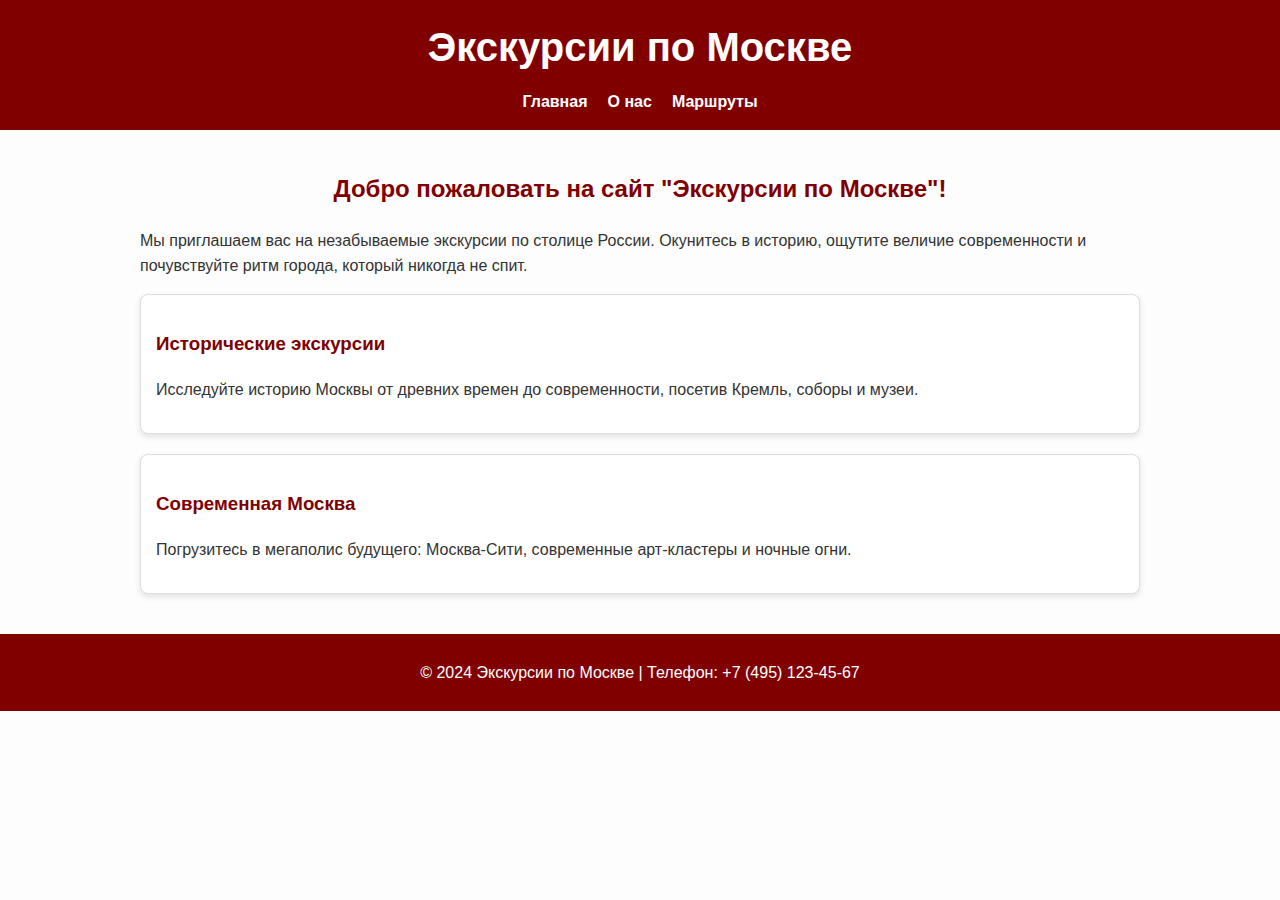
<file: index.html>
<!DOCTYPE html>
<html lang="ru">
<head>
  <meta charset="UTF-8">
  <meta name="viewport" content="width=device-width, initial-scale=1.0">
  <title>Главная - Экскурсии по Москве</title>
  <link rel="stylesheet" href="styles.css">
</head>
<body>
  <header class="header">
    <h1 class="site-title">Экскурсии по Москве</h1>
    <nav class="nav">
      <ul>
        <li><a href="index.html">Главная</a></li>
        <li><a href="about.html">О нас</a></li>
        <li><a href="routes.html">Маршруты</a></li>
      </ul>
    </nav>
  </header>

  <main class="home">
    <h2>Добро пожаловать на сайт "Экскурсии по Москве"!</h2>
    <p>
      Мы приглашаем вас на незабываемые экскурсии по столице России. Окунитесь в историю, 
      ощутите величие современности и почувствуйте ритм города, который никогда не спит.
    </p>
    

    <section class="features">
      <div class="feature">
        <h3>Исторические экскурсии</h3>
        <p>Исследуйте историю Москвы от древних времен до современности, посетив Кремль, соборы и музеи.</p>
    
      </div>
      <div class="feature">
        <h3>Современная Москва</h3>
        <p>Погрузитесь в мегаполис будущего: Москва-Сити, современные арт-кластеры и ночные огни.</p>
      </div>
    </section>
  </main>

  <footer class="footer">
    <p>© 2024 Экскурсии по Москве | Телефон: +7 (495) 123-45-67</p>
  </footer>
</body>
</html>
</file>
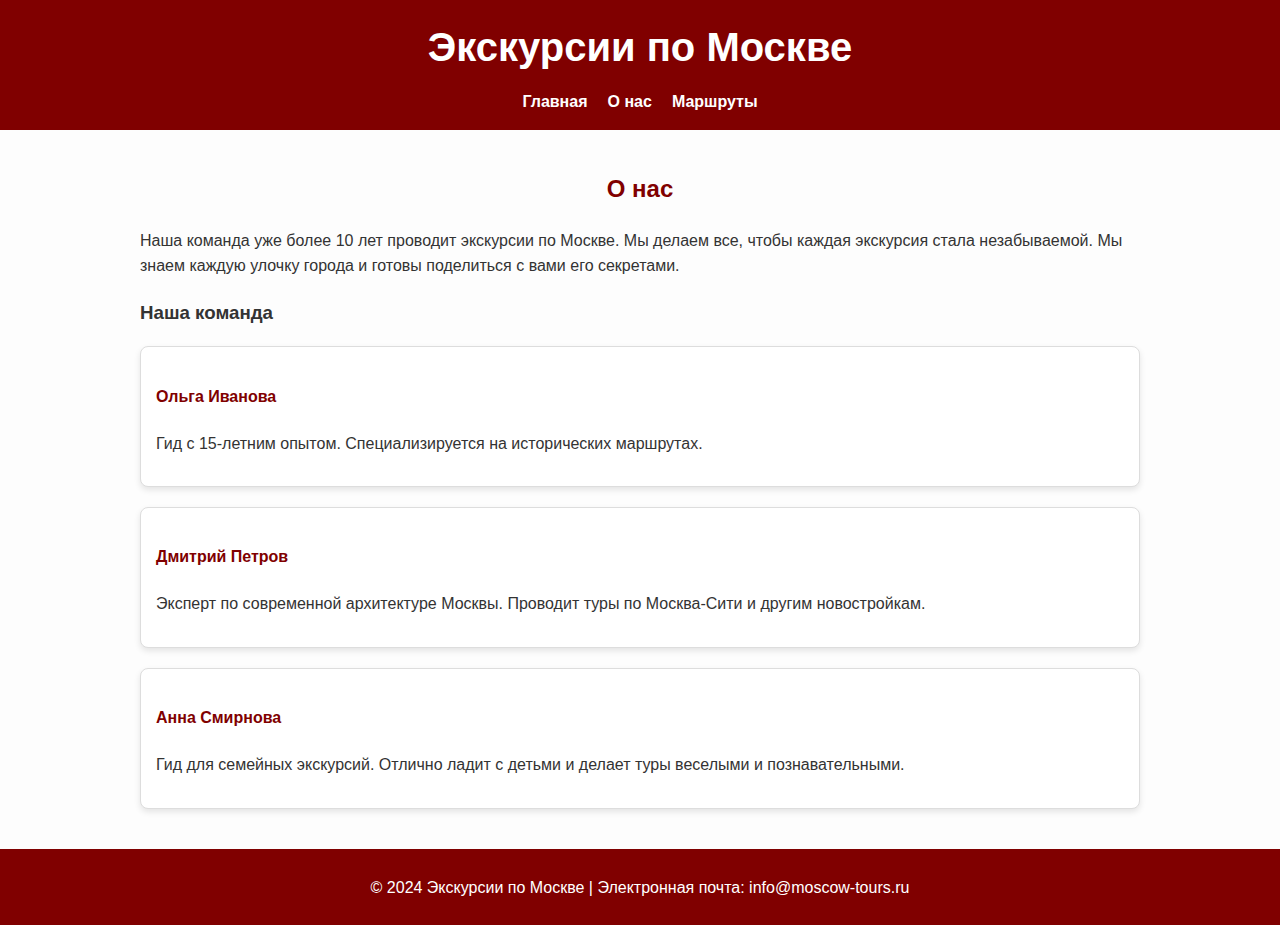
<file: about.html>
<!DOCTYPE html>
<html lang="ru">
<head>
  <meta charset="UTF-8">
  <meta name="viewport" content="width=device-width, initial-scale=1.0">
  <title>О нас - Экскурсии по Москве</title>
  <link rel="stylesheet" href="styles.css">
</head>
<body>
  <header class="header">
    <h1 class="site-title">Экскурсии по Москве</h1>
    <nav class="nav">
      <ul>
        <li><a href="index.html">Главная</a></li>
        <li><a href="about.html">О нас</a></li>
        <li><a href="routes.html">Маршруты</a></li>
      </ul>
    </nav>
  </header>

  <main class="about">
    <h2>О нас</h2>
    <p>
      Наша команда уже более 10 лет проводит экскурсии по Москве. Мы делаем все, чтобы каждая 
      экскурсия стала незабываемой. Мы знаем каждую улочку города и готовы поделиться с вами 
      его секретами.
    </p>
    <section class="team">
      <h3>Наша команда</h3>
      <div class="member">
        <h4>Ольга Иванова</h4>
        <p>Гид с 15-летним опытом. Специализируется на исторических маршрутах.</p>
      </div>
      <div class="member">
        <h4>Дмитрий Петров</h4>
        <p>Эксперт по современной архитектуре Москвы. Проводит туры по Москва-Сити и другим новостройкам.</p>
      </div>
      <div class="member">
        <h4>Анна Смирнова</h4>
        <p>Гид для семейных экскурсий. Отлично ладит с детьми и делает туры веселыми и познавательными.</p>
      </div>
    </section>
  </main>

  <footer class="footer">
    <p>© 2024 Экскурсии по Москве | Электронная почта: info@moscow-tours.ru</p>
  </footer>
</body>
</html>
</file>
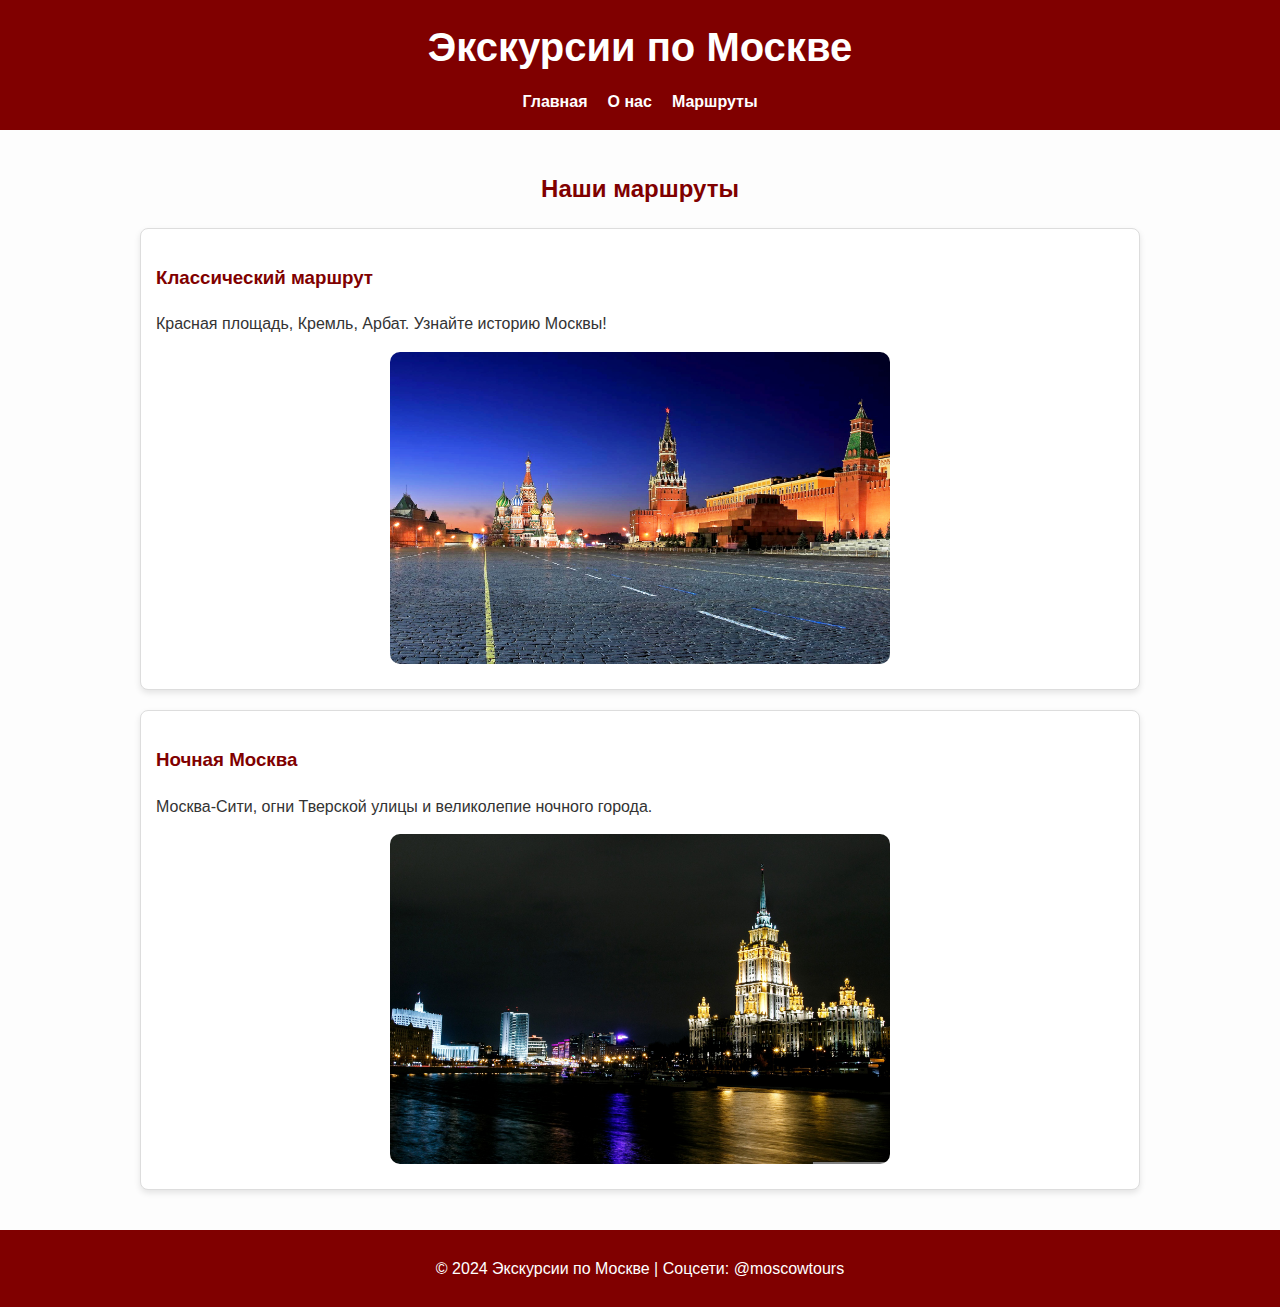
<file: routes.html>
<!DOCTYPE html>
<html lang="ru">
<head>
  <meta charset="UTF-8">
  <meta name="viewport" content="width=device-width, initial-scale=1.0">
  <title>Маршруты - Экскурсии по Москве</title>
  <link rel="stylesheet" href="styles.css">
</head>
<body>
  <header class="header">
    <h1 class="site-title">Экскурсии по Москве</h1>
    <nav class="nav">
      <ul>
        <li><a href="index.html">Главная</a></li>
        <li><a href="about.html">О нас</a></li>
        <li><a href="routes.html">Маршруты</a></li>
      </ul>
    </nav>
  </header>

  <main class="routes">
    <h2>Наши маршруты</h2>
    <div class="route">
      <h3>Классический маршрут</h3>
      <p>Красная площадь, Кремль, Арбат. Узнайте историю Москвы!</p>
      <img src="img/krml.jpg" alt="Красная площадь">
    </div>
    <div class="route">
      <h3>Ночная Москва</h3>
      <p>Москва-Сити, огни Тверской улицы и великолепие ночного города.</p>
      <img src="img/night.jpg" alt="Ночная Москва">
    </div>

  </main>

  <footer class="footer">
    <p>© 2024 Экскурсии по Москве | Соцсети: @moscowtours</p>
  </footer>
</body>
</html>
</file>
<file: styles.css>
/* Основные стили */
body {
  font-family: Arial, sans-serif;
  margin: 0;
  padding: 0;
  line-height: 1.6;
  color: #333;
  background-color: #fdfdfd;
}

header {
  background-color: #800000; /* Бордовый цвет */
  color: white;
  padding: 15px 20px;
  text-align: center;
}

.site-title {
  margin: 0;
  font-size: 2.5em;
}

.nav ul {
  list-style: none;
  padding: 0;
  margin: 10px 0 0;
  display: flex;
  justify-content: center;
  gap: 20px;
}

.nav a {
  text-decoration: none;
  color: white;
  font-weight: bold;
}

.nav a:hover {
  text-decoration: underline;
}

/* Общие стили секций */
main {
  padding: 20px;
  max-width: 1000px;
  margin: 0 auto;
}

h2 {
  text-align: center;
  color: #800000; /* Бордовый */
  margin-bottom: 20px;
}

p {
  margin-bottom: 15px;
}

/* Стили карточек */
.feature, .review, .route, .member {
  background: white;
  border: 1px solid #ddd;
  border-radius: 8px;
  margin-bottom: 20px;
  padding: 15px;
  box-shadow: 0 3px 6px rgba(0, 0, 0, 0.1);
}

.feature h3, .route h3, .member h4 {
  color: #800000; /* Бордовый */
}

.footer {
  background-color: #800000;
  color: white;
  text-align: center;
  padding: 10px 0;
}
/* Общие стили изображений */
img {
  max-width: 100%;
  height: auto;
  display: block;
  margin: 10px auto;
  border-radius: 10px; /* Сглаженные углы для всех изображений */
}

/* Дополнительные стили для специфичных элементов */
.main-image {
  margin: 20px auto; /* Центрирование главного изображения */
}

.feature img {
  border-radius: 5px; /* Умеренное скругление для изображений секции "Особенности" */
}

.member img {
  border-radius: 50%; /* Круглые аватары для команды на странице "О нас" */
  max-width: 150px; /* Ограничение ширины портретов */
}

.route img {
  border-radius: 10px; /* Сглаженные углы для фотографий маршрутов */
  max-width: 500px; /* Ограничение ширины маршрутов */
}
</file>
